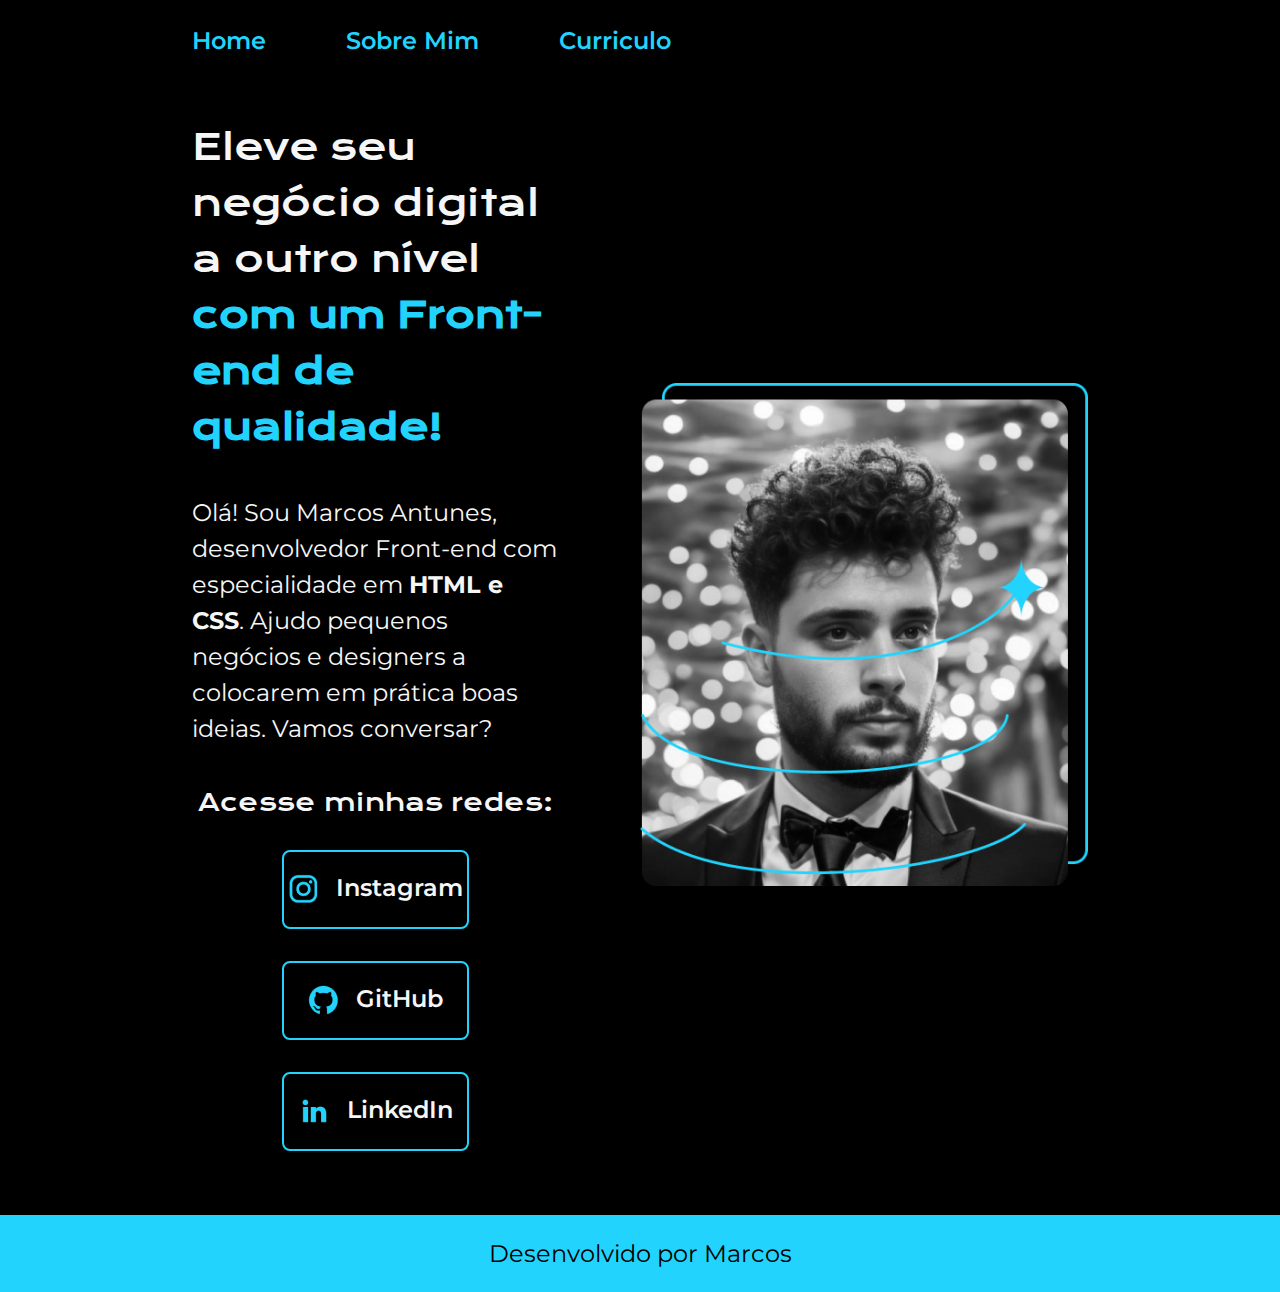
<file: index.html>
<!DOCTYPE html>
<html lang="pt-br">
<head>
    <meta charset="UTF-8">
    <meta name="viewport" content="width=device-width, initial-scale=1.0">
    <title>Portfolio</title>
    <link rel="stylesheet" href="./styles/style.css"> <!--É LINK e não STYLE-->
</head>
<body>
    <header class="cabecalho">
        <nav class="cabecalho__menu">
            <a class="cabecalho__menu__link" href="index.html">Home</a>
            <a class="cabecalho__menu__link" href="about.html">Sobre Mim</a>
            <a class="cabecalho__menu__link" href="cv.html">Curriculo</a>
        </nav>
    </header>   
    <main class="apresentacao">
        <section class="apresentacao__conteudo">
            <h1 class="apresentacao__conteudo__titulo">Eleve seu negócio digital a outro nível <strong class="titulo-destaque" >com um Front-end de qualidade!</strong></h1>
            <p class="apresentacao__conteudo__texto">Olá! Sou <span class="nome">Marcos Antunes</span>, desenvolvedor Front-end com especialidade em <strong>HTML e CSS</strong>. Ajudo pequenos negócios e designers a colocarem em prática boas ideias. Vamos conversar?</p>
            <div class="apresentacao__links">
                <h2 class="apresentacao__links__subtitulo">Acesse minhas redes:</h2>
                <a class="apresentacao__links__botao" href="https://www.instagram.com/marcos76antunes/">
                    <img src="./assets/instagram.png" alt="logo do instagram"> Instagram</a>
                <a class="apresentacao__links__botao" href="https://github.com/Nurmuun/">
                    <img src="./assets/github.png" alt="logo do github"> GitHub</a>
                <a class="apresentacao__links__botao" href="https://www.linkedin.com/in/marcos-antunes-6b6235156/">
                    <img src="./assets/linkedin.png" alt="logo do linkedin"> LinkedIn</a>
            </div>
        </section>
        <img class="apresentacao__imagem" src="./assets/bw1.png" alt="foto do Marcos Antunes">
    </main>
    <footer class="rodape">
        <p>Desenvolvido por Marcos</p>
    </footer>
</body>
</html>
</file>
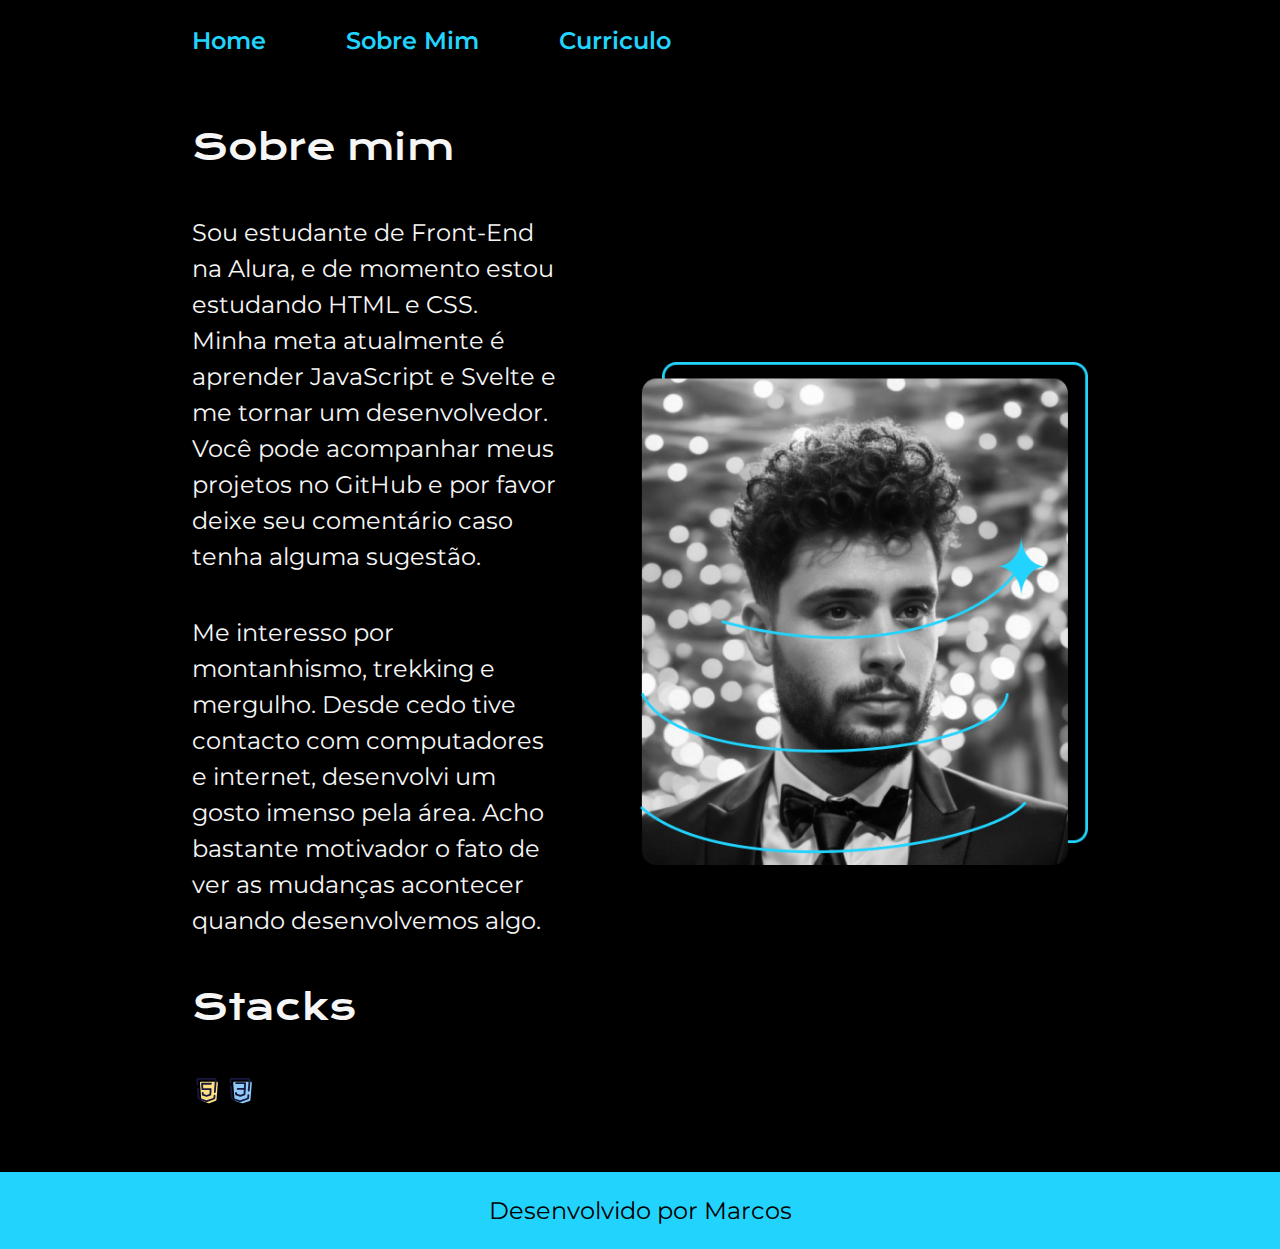
<file: about.html>
<!DOCTYPE html>
<html lang="pt-br">
<head>
    <meta charset="UTF-8">
    <meta name="viewport" content="width=device-width, initial-scale=1.0">
    <title>Sobre mim</title>
    <link rel="stylesheet" href="./styles/style.css">
</head>
<body>
    <header class="cabecalho">
        <nav class="cabecalho__menu">
            <a class="cabecalho__menu__link" href="index.html">Home</a>
            <a class="cabecalho__menu__link" href="about.html">Sobre Mim</a>
            <a class="cabecalho__menu__link" href="cv.html">Curriculo</a>
        </nav>
    </header>
    <main class="apresentacao">
        <section class="apresentacao__conteudo">
            <h1 class="apresentacao__conteudo__titulo">Sobre mim</h1>
            <p class="apresentacao__conteudo__texto">Sou estudante de Front-End na Alura, e de momento estou estudando HTML e CSS. Minha meta atualmente é aprender JavaScript e Svelte e me tornar um desenvolvedor. Você pode acompanhar meus projetos no GitHub e por favor deixe seu comentário caso tenha alguma sugestão.</p>
            <p class="apresentacao__conteudo__texto">Me interesso por montanhismo, trekking e mergulho. Desde cedo tive contacto com computadores e internet, desenvolvi um gosto imenso pela área. Acho bastante motivador o fato de ver as mudanças acontecer quando desenvolvemos algo.</p>
            <h2 class="apresentacao__conteudo__titulo">Stacks</h2>
            <div>
                <img class="apresentacao__imagem__stacks" src="./assets/html.svg" alt="icone do html">
                <img class="apresentacao__imagem__stacks" src="./assets/css.svg" alt="icone do css">
            </div>
        </section>
        <img class="apresentacao__imagem" src="./assets/bw1.png" alt="foto do Marcos Antunes">
    </main>
    <footer class="rodape">
        <p>Desenvolvido por Marcos</p>
    </footer>
</body>
</html>
</file>
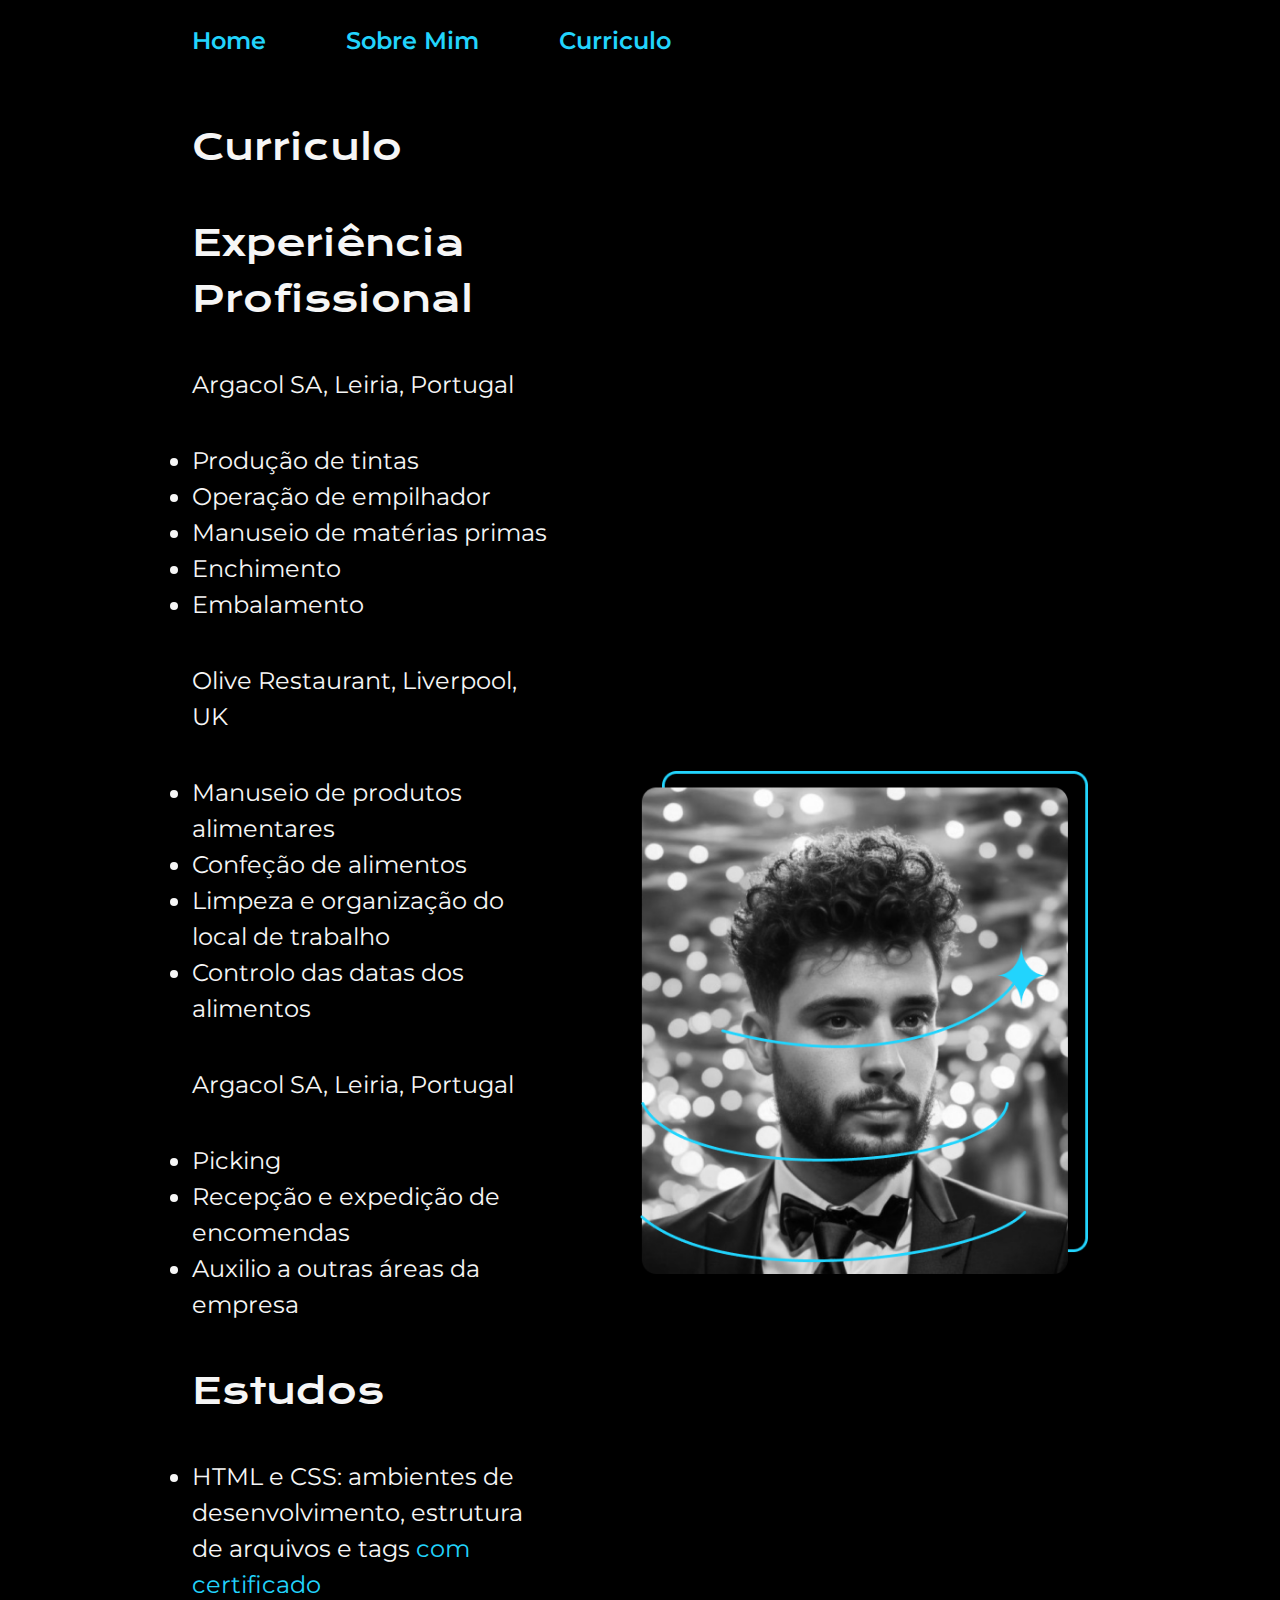
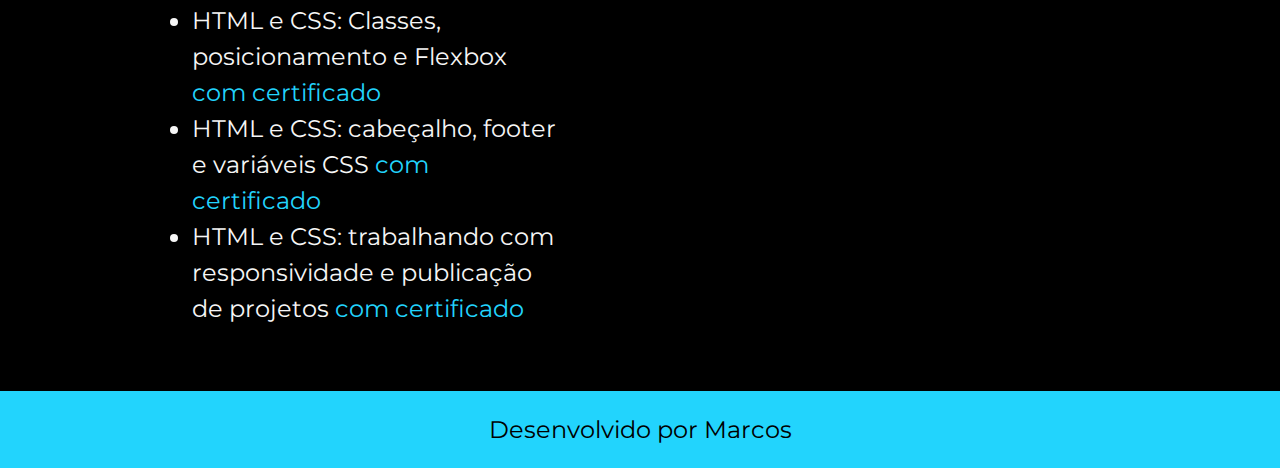
<file: cv.html>
<!DOCTYPE html>
<html lang="pt-br">
<head>
    <meta charset="UTF-8">
    <meta name="viewport" content="width=device-width, initial-scale=1.0">
    <title>Document</title>
    <link rel="stylesheet" href="./styles/style.css">  
</head>
<body>
    <header class="cabecalho">
        <nav class="cabecalho__menu">
            <a class="cabecalho__menu__link" href="index.html">Home</a>
            <a class="cabecalho__menu__link" href="about.html">Sobre Mim</a>
            <a class="cabecalho__menu__link" href="cv.html">Curriculo</a>
        </nav>
    </header>
    <main class="apresentacao">
        <section class="apresentacao__conteudo">
            <h1 class="apresentacao__conteudo__titulo">Curriculo</h1>
            <h2 class="apresentacao__conteudo__titulo">Experiência Profissional</h2>
            <p class="apresentacao__conteudo__texto">Argacol SA, Leiria, Portugal</p>
            <ul class="apresentacao__conteudo__texto">
                <li>Produção de tintas</li>
                <li>Operação de empilhador</li>
                <li>Manuseio de matérias primas</li>
                <li>Enchimento</li>
                <li>Embalamento</li>
            </ul>
            <p class="apresentacao__conteudo__texto">Olive Restaurant, Liverpool, UK</p>
            <ul class="apresentacao__conteudo__texto">
                <li>Manuseio de produtos alimentares</li>
                <li>Confeção de alimentos</li>
                <li>Limpeza e organização do local de trabalho</li>
                <li>Controlo das datas dos alimentos</li>
            </ul>
            <p class="apresentacao__conteudo__texto">Argacol SA, Leiria, Portugal</p>
            <ul class="apresentacao__conteudo__texto">
                <li>Picking</li>
                <li>Recepção e expedição de encomendas</li>
                <li>Auxilio a outras áreas da empresa</li>
            </ul>

            <h2 class="apresentacao__conteudo__titulo">Estudos</h2>
            <div class="apresentacao__conteudo__texto">
                <ul class="apresentacao__conteudo__texto">
                    <li>HTML e CSS: ambientes de desenvolvimento, estrutura de arquivos e tags <a href="https://cursos.alura.com.br/user/marcosantunesss/course/html-css-ambiente-arquivos-tags/certificate"> com certificado </a></li>
                    <li>HTML e CSS: Classes, posicionamento e Flexbox <a href="https://cursos.alura.com.br/user/marcosantunesss/course/html-css-classes-posicionamento-flexbox/certificate"> com certificado </a></li>
                    <li>HTML e CSS: cabeçalho, footer e variáveis CSS <a href="https://cursos.alura.com.br/user/marcosantunesss/course/html-css-cabecalho-footer-variaveis-css/certificate"> com certificado </a></li>
                    <li>HTML e CSS: trabalhando com responsividade e publicação de projetos <a href="https://cursos.alura.com.br/user/marcosantunesss/course/html-css-responsividade-publicacao-projetos/certificate"> com certificado </a></li>
                </ul>
            </div>
        </section>
        <img class="apresentacao__imagem" src="./assets/bw1.png" alt="foto do Marcos Antunes">      
    </main>
    <footer class="rodape">
        <p>Desenvolvido por Marcos</p>
    </footer>
</body>
</html>
</file>
<file: styles/style.css>
@import url('https://fonts.googleapis.com/css2?family=Krona+One&display=swap');
@import url('https://fonts.googleapis.com/css2?family=Krona+One&family=Montserrat&display=swap');
@import url('https://fonts.googleapis.com/css2?family=Krona+One&family=Montserrat:wght@600&display=swap');

:root {
    /*--cor-primaria: #2C3639;
    --cor-secundaria: #DCD7C9;
    --cor-terciaria: #A27B5C;
    --cor-hover: #3F4E4F;*/

    --cor-primaria: #000000;
    --cor-secundaria: #f6f6f6;
    --cor-terciaria: #22D4FD;
    --cor-hover: #272727;

    --fonte-primaria: 'Krona One', sans-serif;
    --fonte-secundaria: 'Montserrat', sans-serif;
}

*{
    margin: 0;
    padding: 0;
}
.cabecalho {
    padding: 2% 0 0 15%;
}

.cabecalho__menu{
    display: flex;
    gap: 80px;
}

.cabecalho__menu__link{
    font-family: var(--fonte-secundaria);
    font-weight: 600;
    font-size: 1.5rem;
    color: var(--cor-terciaria);
    text-decoration: none;
}
body {
    /* height: 100vh; */
    box-sizing: border-box;
    background-color: var(--cor-primaria);
    color: var(--cor-secundaria);

}

.titulo-destaque {
    color: var(--cor-terciaria);
}

.apresentacao{
    padding: 5% 15%;
    display: flex;
    align-items: center;
    justify-content: space-between;
    gap:82px;
}

.apresentacao__conteudo {
    width: 50%;
    display: flex;
    flex-direction: column;
    gap: 40px;
}

.apresentacao__conteudo__titulo {
    font-family: var(--fonte-primaria);
    font-size: 2.25rem;
    font-style: normal;
    font-weight: 400;
    line-height: 56px;
}

.apresentacao__conteudo__texto {
    font-family: var(--fonte-secundaria);
    font-size: 1.5rem;
    font-style: normal;
    font-weight: 400;
    line-height: 36px;
}

.apresentacao__conteudo__texto a{
    text-decoration: none;
    color: var(--cor-terciaria);
}

.apresentacao__conteudo__texto .nome:hover {
    font-size: 1.68rem;
    color: yellow;
}

.apresentacao__links {
    display: flex;
    flex-direction: column;
    justify-content: space-between;
    align-items: center;
    gap: 32px;
}

.apresentacao__links__subtitulo{
    font-family: var(--fonte-primaria);
    font-weight: 400;
    font-size: 1.5rem;
}

.apresentacao__links__botao {
    display: flex;
    justify-content: center;
    gap: 16px;
    border: 2px solid var(--cor-terciaria);
    width: 50%;
    text-align: center;
    border-radius: 8px;
    padding: 21.5px 0;
    font-size: 1.5rem;
    text-decoration: none;
    font-family: var(--fonte-secundaria);
    color: var(--cor-secundaria);
    font-weight: 600; 
}

.apresentacao__links__botao:hover {
    background-color: var(--cor-hover);
}

.apresentacao__imagem {
    width: 50%;

}

.apresentacao__imagem__stacks {
    width: 8%;
    
}

.rodape {
    font-family: var(--fonte-secundaria);
    font-size: 1.5rem;
    font-weight: 400;
    color: var(--cor-primaria);
    background-color: var(--cor-terciaria);
    padding: 24px;
    text-align: center;

}

@media (max-width: 1200px) {
    
    .cabecalho {
        padding: 10%;
    }

    .cabecalho__menu {
        justify-content: center;
    }
    
    .apresentacao {
        flex-direction: column-reverse;
        padding: 5%;
    }

    .apresentacao__conteudo {
        width: auto;
    }
}
</file>
